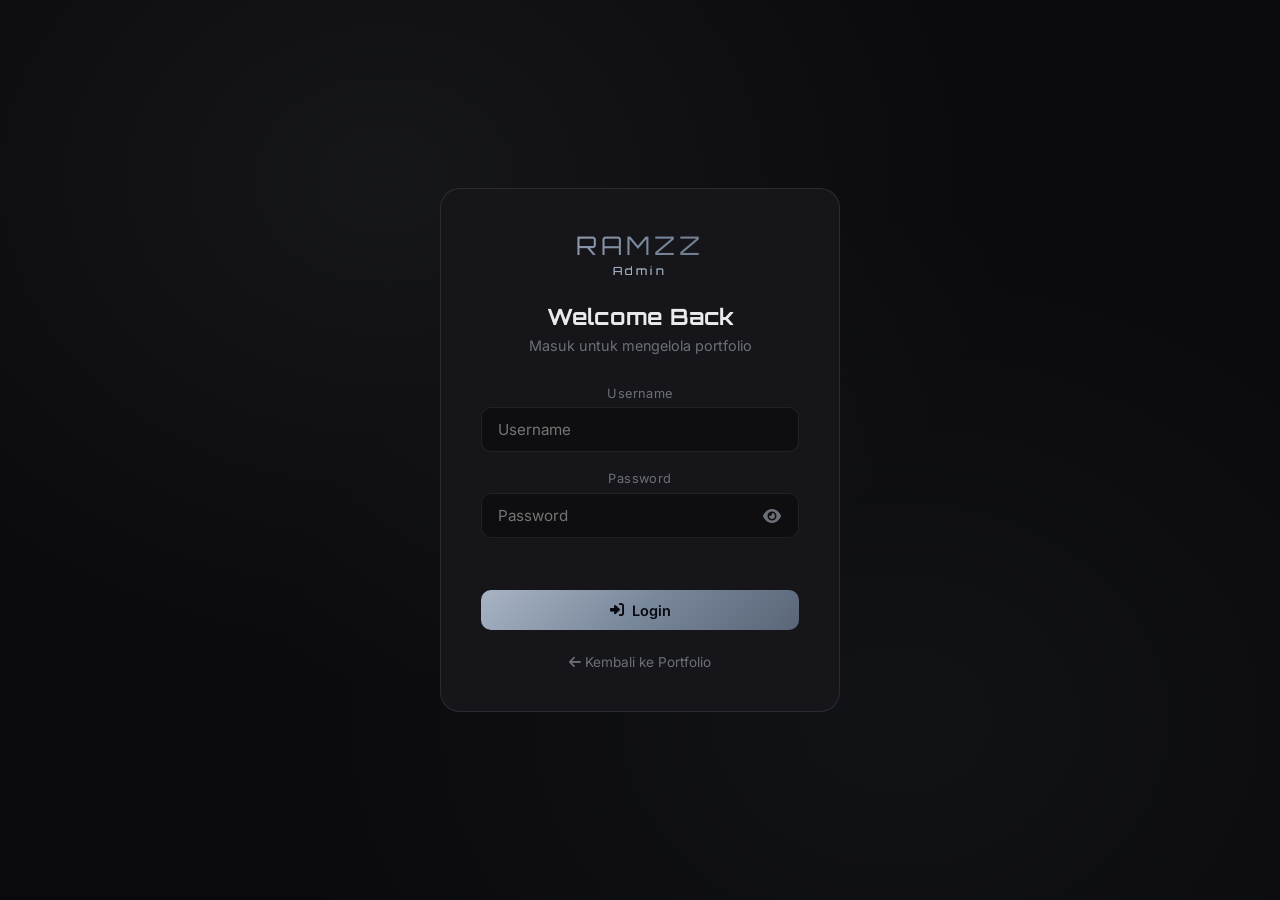
<file: admin.html>
<!DOCTYPE html>
<html lang="id">
<head>
  <meta charset="UTF-8">
  <meta name="viewport" content="width=device-width, initial-scale=1.0">
  <title>RAMZZ Admin Panel</title>
  <link rel="preconnect" href="https://fonts.googleapis.com">
  <link rel="preconnect" href="https://fonts.gstatic.com" crossorigin>
  <link href="https://fonts.googleapis.com/css2?family=Orbitron:wght@400;500;600;700&family=Inter:wght@300;400;500;600;700&display=swap" rel="stylesheet">
  <link rel="stylesheet" href="https://cdnjs.cloudflare.com/ajax/libs/font-awesome/6.5.1/css/all.min.css">
  <link rel="stylesheet" href="admin.css">



</head>
<body class="admin-page">
  <!-- Login Screen -->
  <div id="loginScreen" class="login-screen">
    <div class="login-box">
      <div class="login-logo">RAMZZ<span>Admin</span></div>
      <h1>Welcome Back</h1>
      <p>Masuk untuk mengelola portfolio</p>
      <form id="loginForm">
        <div class="form-group">
          <label>Username</label>
          <input type="text" id="loginUser" placeholder="Username" required autocomplete="username">
        </div>
        <div class="form-group">
          <label>Password</label>
          <div class="password-wrap">
            <input type="password" id="loginPass" placeholder="Password" required autocomplete="current-password">
            <button type="button" class="eye-btn" id="togglePass" aria-label="Show password">
              <i class="fas fa-eye" id="eyeIcon"></i>
            </button>
          </div>
        </div>
        <div class="login-error" id="loginError"></div>
        <button type="submit" class="btn btn-primary btn-full">
          <i class="fas fa-sign-in-alt"></i> Login
        </button>
      </form>
      
      <a href="index.html" class="back-link"><i class="fas fa-arrow-left"></i> Kembali ke Portfolio</a>
    </div>
  </div>

  <!-- Admin Dashboard -->
  <div id="adminDashboard" class="admin-dashboard" style="display:none;">
    <aside class="sidebar">
      <div class="sidebar-header">
        <div class="sidebar-logo">RAMZZ<span>Admin</span></div>
      </div>
      <nav class="sidebar-nav">
        <button class="nav-item active" data-section="dashboard">
          <i class="fas fa-th-large"></i> Dashboard
        </button>
        <button class="nav-item" data-section="profile">
          <i class="fas fa-user"></i> Profil & Foto
        </button>
        <button class="nav-item" data-section="content">
          <i class="fas fa-edit"></i> Konten Teks
        </button>
        <button class="nav-item" data-section="projects">
          <i class="fas fa-folder-open"></i> Projects
        </button>
        <button class="nav-item" data-section="skills">
          <i class="fas fa-code"></i> Skills
        </button>
        <button class="nav-item" data-section="experience">
          <i class="fas fa-briefcase"></i> Experience
        </button>
        <button class="nav-item" data-section="settings">
          <i class="fas fa-cog"></i> Settings
        </button>
      </nav>
      <div class="sidebar-footer">
        <a href="index.html" class="btn-view-site" target="_blank">
          <i class="fas fa-external-link-alt"></i> Lihat Website
        </a>
        <button id="logoutBtn" class="btn-logout">
          <i class="fas fa-sign-out-alt"></i> Logout
        </button>
      </div>
    </aside>

    <main class="main-content">
      <header class="topbar">
        <h1 id="pageTitle">Dashboard</h1>
        <div class="topbar-actions">
          <button id="saveBtn" class="btn btn-primary">
            <i class="fas fa-save"></i> Simpan Semua
          </button>
        </div>
      </header>

      <!-- DASHBOARD -->
      <section id="sec-dashboard" class="section active">
        <div class="stats-grid">
          <div class="stat-card">
            <div class="stat-icon"><i class="fas fa-folder"></i></div>
            <div class="stat-info">
              <span class="stat-value" id="statProjects">0</span>
              <span class="stat-label">Projects</span>
            </div>
          </div>
          <div class="stat-card">
            <div class="stat-icon"><i class="fas fa-code"></i></div>
            <div class="stat-info">
              <span class="stat-value" id="statSkills">0</span>
              <span class="stat-label">Skills</span>
            </div>
          </div>
          <div class="stat-card">
            <div class="stat-icon"><i class="fas fa-briefcase"></i></div>
            <div class="stat-info">
              <span class="stat-value" id="statExp">0</span>
              <span class="stat-label">Experience</span>
            </div>
          </div>
          <div class="stat-card">
            <div class="stat-icon"><i class="fas fa-image"></i></div>
            <div class="stat-info">
              <span class="stat-value" id="statPhotos">0</span>
              <span class="stat-label">Foto Terupload</span>
            </div>
          </div>
        </div>
        <div class="card">
          <h3>Quick Tips</h3>
          <ul class="tips-list">
            <li><i class="fas fa-check"></i> Upload foto profil di menu <strong>Profil & Foto</strong></li>
            <li><i class="fas fa-check"></i> Tambah/edit/hapus project lengkap dengan gambar di menu <strong>Projects</strong></li>
            <li><i class="fas fa-check"></i> Semua perubahan disimpan langsung ke Firebase Realtime Database</li>
            <li><i class="fas fa-check"></i> Klik <strong>Simpan Semua</strong> setelah edit, lalu buka website untuk melihat hasil</li>
          </ul>
        </div>
      </section>

      <!-- PROFILE -->
      <section id="sec-profile" class="section">
        <div class="card">
          <h3>Foto Profil</h3>
          <div class="profile-upload">
            <div class="profile-preview" id="profilePreview">
              <i class="fas fa-user-astronaut"></i>
            </div>
            <div class="profile-actions">
              <label class="btn btn-outline">
                <i class="fas fa-upload"></i> Upload Foto
                <input type="file" id="profileInput" accept="image/*" hidden>
              </label>
              <button class="btn btn-danger-outline" id="removeProfileBtn">
                <i class="fas fa-trash"></i> Hapus Foto
              </button>
              <p class="hint">Format: JPG, PNG, WebP. Max disarankan 1MB.</p>
            </div>
          </div>
        </div>
        <div class="card">
          <h3>Info Profil</h3>
          <div class="form-row">
            <div class="form-group">
              <label>Nama Tampilan</label>
              <input type="text" id="editDisplayName" placeholder="Ramzz">
            </div>
            <div class="form-group">
              <label>Title / Jabatan</label>
              <input type="text" id="editJobTitle" placeholder="Full-Stack Developer">
            </div>
          </div>
        </div>
      </section>

      <!-- CONTENT -->
      <section id="sec-content" class="section">
        <div class="card">
          <h3>Kata Sambutan (Loading Screen)</h3>
          <div class="form-group">
            <label>Baris 1 (contoh: Halo,)</label>
            <input type="text" id="editWelcomeLine" placeholder="Halo,">
          </div>
          <div class="form-group">
            <label>Judul besar</label>
            <input type="text" id="editWelcomeName" placeholder="Welcome to RAMZZ">
          </div>
          <div class="form-group">
            <label>Subtitle kecil</label>
            <input type="text" id="editWelcomeSub" placeholder="Portfolio & Creative Space">
          </div>
        </div>
        <div class="card">
          <h3>Hero Section</h3>
          <div class="form-group">
            <label>Subtitle (teks di bawah judul)</label>
            <textarea id="editHeroSubtitle" rows="2"></textarea>
          </div>
        </div>
        <div class="card">
          <h3>About Section</h3>
          <div class="form-group">
            <label>Judul About</label>
            <input type="text" id="editAboutTitle">
          </div>
          <div class="form-group">
            <label>Deskripsi About</label>
            <textarea id="editAboutText" rows="5"></textarea>
          </div>
        </div>
        <div class="card">
          <h3>Contact Info</h3>
          <div class="form-row">
            <div class="form-group">
              <label>Email</label>
              <input type="email" id="editEmail">
            </div>
            <div class="form-group">
              <label>Lokasi</label>
              <input type="text" id="editLocation">
            </div>
          </div>
        </div>
        <div class="card">
          <h3>Social Media Links</h3>
          <div class="form-group">
            <label>Instagram</label>
            <input type="url" id="editSocialIg" placeholder="https://instagram.com/vrnjrzkyramadhn">
          </div>
          <div class="form-group">
            <label>TikTok</label>
            <input type="url" id="editSocialTt" placeholder="https://www.tiktok.com/@vrnjrzkyramadhn">
          </div>
          <div class="form-group">
            <label>GitHub</label>
            <input type="url" id="editSocialGh" placeholder="https://github.com/Rama-010909">
          </div>
        </div>
        <div class="card">
          <h3>Stats (Angka di Hero)</h3>
          <div class="form-row three">
            <div class="form-group">
              <label>Jumlah Projects</label>
              <input type="number" id="editStatProjects" min="0">
            </div>
            <div class="form-group">
              <label>Tahun Experience</label>
              <input type="number" id="editStatYears" min="0">
            </div>
            <div class="form-group">
              <label>Happy Clients</label>
              <input type="number" id="editStatClients" min="0">
            </div>
          </div>
        </div>
      </section>

      <!-- PROJECTS -->
      <section id="sec-projects" class="section">
        <div class="section-toolbar">
          <h3>Kelola Projects</h3>
          <button class="btn btn-primary" id="addProjectBtn">
            <i class="fas fa-plus"></i> Tambah Project
          </button>
        </div>
        <div id="projectsList" class="items-list"></div>
      </section>

      <!-- SKILLS -->
      <section id="sec-skills" class="section">
        <div class="section-toolbar">
          <h3>Kelola Skills</h3>
          <button class="btn btn-primary" id="addSkillBtn">
            <i class="fas fa-plus"></i> Tambah Skill
          </button>
        </div>
        <div id="skillsList" class="items-list"></div>
      </section>

      <!-- EXPERIENCE -->
      <section id="sec-experience" class="section">
        <div class="section-toolbar">
          <h3>Kelola Experience</h3>
          <button class="btn btn-primary" id="addExpBtn">
            <i class="fas fa-plus"></i> Tambah Experience
          </button>
        </div>
        <div id="expList" class="items-list"></div>
      </section>

      <!-- SETTINGS -->
      <section id="sec-settings" class="section">
        <div class="card">
          <h3>Ganti Username & Password</h3>
          <div class="form-row">
            <div class="form-group">
              <label>Username Baru</label>
              <input type="text" id="newUsername" placeholder="Kosongkan jika tidak diubah">
            </div>
            <div class="form-group">
              <label>Password Baru</label>
              <input type="password" id="newPassword" placeholder="Kosongkan jika tidak diubah">
            </div>
          </div>
          <button class="btn btn-primary" id="updateCredsBtn">
            <i class="fas fa-key"></i> Update Credentials
          </button>
        </div>
        <div class="card danger-zone">
          <h3>Danger Zone</h3>
          <p>Reset semua data (teks, project, skill, foto) kembali ke default.</p>
          <button class="btn btn-danger" id="resetDataBtn">
            <i class="fas fa-exclamation-triangle"></i> Reset Semua Data
          </button>
        </div>
      </section>
    </main>
  </div>

  <!-- Project Edit Modal -->
  <div class="modal-overlay" id="projectModal">
    <div class="modal modal-lg">
      <div class="modal-header">
        <h2 id="projectModalTitle">Tambah Project</h2>
        <button class="modal-close" id="closeProjectModal">&times;</button>
      </div>
      <div class="modal-body">
        <input type="hidden" id="editProjectId">
        <div class="form-group">
          <label>Judul Project</label>
          <input type="text" id="editProjectTitle" placeholder="Nama project">
        </div>
        <div class="form-row">
          <div class="form-group">
            <label>Kategori</label>
            <select id="editProjectCategory">
              <option value="web">Website</option>
              <option value="canva">Canva</option>
              <option value="app">App</option>
              <option value="design">Design</option>
            </select>
          </div>
          <div class="form-group">
            <label>Icon (Font Awesome class)</label>
            <input type="text" id="editProjectIcon" placeholder="fas fa-star">
          </div>
        </div>
        <div class="form-group">
          <label>Deskripsi</label>
          <textarea id="editProjectDesc" rows="3" placeholder="Deskripsi singkat project"></textarea>
        </div>
        <div class="form-group">
          <label>Tags (pisahkan dengan koma)</label>
          <input type="text" id="editProjectTags" placeholder="React, Node, Canva">
        </div>
        <div class="form-group">
          <label>Link Project (wajib — website / Canva / dll)</label>
          <input type="url" id="editProjectLink" placeholder="https://..." required>
          <small style="color:var(--text3);font-size:0.8rem;">Cukup isi link. Foto opsional, tidak wajib.</small>
        </div>
        <div class="form-group">
          <label>Gambar Project (opsional)</label>
          <div class="image-upload-area">
            <div class="image-preview" id="projectImagePreview">
              <i class="fas fa-image"></i>
              <span>Opsional — boleh dikosongkan</span>
            </div>
            <div class="image-upload-btns">
              <label class="btn btn-outline btn-sm">
                <i class="fas fa-upload"></i> Upload
                <input type="file" id="projectImageInput" accept="image/*" hidden>
              </label>
              <button type="button" class="btn btn-danger-outline btn-sm" id="removeProjectImageBtn">
                <i class="fas fa-trash"></i> Hapus
              </button>
            </div>
          </div>
        </div>
      </div>
      <div class="modal-footer">
        <button class="btn btn-ghost" id="cancelProjectBtn">Batal</button>
        <button class="btn btn-primary" id="saveProjectBtn">
          <i class="fas fa-save"></i> Simpan Project
        </button>
      </div>
    </div>
  </div>

  <!-- Toast -->
  <div class="toast" id="toast"></div>

  <script src="admin.js"></script>

<script id="ramzz-final-menu-script">
(function(){
  const toggle=document.getElementById("ramzzMenuToggle");
  const menu=document.getElementById("ramzzSideMenu");
  const close=document.getElementById("ramzzMenuClose");
  const backdrop=document.getElementById("ramzzMenuBackdrop");
  if(!toggle||!menu)return;
  function openMenu(){
    menu.classList.add("open");backdrop&&backdrop.classList.add("open");
    toggle.setAttribute("aria-expanded","true");menu.setAttribute("aria-hidden","false");
  }
  function closeMenu(){
    menu.classList.remove("open");backdrop&&backdrop.classList.remove("open");
    toggle.setAttribute("aria-expanded","false");menu.setAttribute("aria-hidden","true");
  }
  toggle.addEventListener("click",openMenu);
  close&&close.addEventListener("click",closeMenu);
  backdrop&&backdrop.addEventListener("click",closeMenu);
  menu.querySelectorAll("a").forEach(a=>a.addEventListener("click",function(e){
    const target=document.querySelector(this.getAttribute("href"));
    if(target){e.preventDefault();closeMenu();target.scrollIntoView({behavior:"smooth",block:"start"});}
  }));
})();
</script>

</body>
</html>
</file>
<file: admin.css>
:root {
  --bg: #0a0a0c;
  --bg-sidebar: #101012;
  --bg-card: #16161a;
  --bg-input: #0e0e10;
  --border: rgba(160, 170, 185, 0.15);
  --cyan: #a8b4c4;
  --purple: #7a889c;
  --pink: #9aa3b2;
  --text: #e8eaed;
  --text2: #9aa0a8;
  --text3: #6b7078;
  --gradient: linear-gradient(135deg, #a8b4c4, #7a889c, #5a6678);
  --font-d: 'Orbitron', sans-serif;
  --font-b: 'Inter', sans-serif;
}

* { margin: 0; padding: 0; box-sizing: border-box; }

body {
  font-family: var(--font-b);
  background: var(--bg);
  color: var(--text);
  min-height: 100vh;
}

/* ========== LOGIN ========== */
.login-screen {
  min-height: 100vh;
  display: flex;
  align-items: center;
  justify-content: center;
  background: radial-gradient(ellipse at 30% 20%, rgba(160,170,185,0.08), transparent 50%),
              radial-gradient(ellipse at 70% 80%, rgba(107,122,148,0.08), transparent 50%),
              var(--bg);
  padding: 2rem;
}

.login-box {
  background: var(--bg-card);
  border: 1px solid var(--border);
  border-radius: 20px;
  padding: 2.5rem;
  width: 100%;
  max-width: 400px;
  text-align: center;
}

.login-logo {
  font-family: var(--font-d);
  font-size: 1.6rem;
  letter-spacing: 0.15em;
  margin-bottom: 1.5rem;
  background: var(--gradient);
  -webkit-background-clip: text;
  -webkit-text-fill-color: transparent;
}

.login-logo span {
  display: block;
  font-size: 0.7rem;
  letter-spacing: 0.3em;
  color: var(--cyan);
  -webkit-text-fill-color: var(--cyan);
  margin-top: 0.2rem;
}

.login-box h1 {
  font-family: var(--font-d);
  font-size: 1.4rem;
  margin-bottom: 0.4rem;
}

.login-box > p {
  color: var(--text3);
  font-size: 0.9rem;
  margin-bottom: 2rem;
}

.login-error {
  color: var(--pink);
  font-size: 0.85rem;
  min-height: 1.3rem;
  margin-bottom: 0.8rem;
}

.login-hint {
  color: var(--text3);
  font-size: 0.8rem;
  margin-top: 1.2rem;
}

.back-link {
  display: inline-block;
  margin-top: 1.5rem;
  color: var(--text3);
  text-decoration: none;
  font-size: 0.85rem;
  transition: color 0.3s;
}

.back-link:hover { color: var(--cyan); }

/* ========== DASHBOARD LAYOUT ========== */
.admin-dashboard {
  display: flex;
  min-height: 100vh;
}

.sidebar {
  width: 260px;
  background: var(--bg-sidebar);
  border-right: 1px solid var(--border);
  display: flex;
  flex-direction: column;
  position: fixed;
  top: 0; left: 0; bottom: 0;
  z-index: 100;
}

.sidebar-header {
  padding: 1.5rem;
  border-bottom: 1px solid var(--border);
}

.sidebar-logo {
  font-family: var(--font-d);
  font-size: 1.3rem;
  letter-spacing: 0.12em;
  background: var(--gradient);
  -webkit-background-clip: text;
  -webkit-text-fill-color: transparent;
}

.sidebar-logo span {
  display: block;
  font-size: 0.65rem;
  letter-spacing: 0.25em;
  color: var(--cyan);
  -webkit-text-fill-color: var(--cyan);
  margin-top: 0.15rem;
}

.sidebar-nav {
  flex: 1;
  padding: 1rem 0.8rem;
  display: flex;
  flex-direction: column;
  gap: 0.3rem;
  overflow-y: auto;
}

.nav-item {
  display: flex;
  align-items: center;
  gap: 0.8rem;
  padding: 0.85rem 1rem;
  background: transparent;
  border: none;
  border-radius: 10px;
  color: var(--text2);
  font-size: 0.9rem;
  cursor: pointer;
  transition: all 0.25s;
  text-align: left;
  font-family: var(--font-b);
}

.nav-item:hover { background: rgba(160,170,185,0.06); color: var(--text); }
.nav-item.active { background: rgba(160,170,185,0.12); color: var(--cyan); }
.nav-item i { width: 20px; text-align: center; }

.sidebar-footer {
  padding: 1rem;
  border-top: 1px solid var(--border);
  display: flex;
  flex-direction: column;
  gap: 0.5rem;
}

.btn-view-site, .btn-logout {
  display: flex;
  align-items: center;
  gap: 0.6rem;
  padding: 0.75rem 1rem;
  border-radius: 10px;
  font-size: 0.85rem;
  cursor: pointer;
  text-decoration: none;
  border: none;
  font-family: var(--font-b);
  transition: all 0.25s;
}

.btn-view-site {
  background: rgba(160,170,185,0.08);
  color: var(--cyan);
  border: 1px solid rgba(160,170,185,0.2);
}

.btn-view-site:hover { background: rgba(160,170,185,0.15); }

.btn-logout {
  background: rgba(255,45,149,0.08);
  color: var(--pink);
  border: 1px solid rgba(255,45,149,0.2);
}

.btn-logout:hover { background: rgba(255,45,149,0.15); }

/* Main */
.main-content {
  margin-left: 260px;
  flex: 1;
  padding: 0;
  min-height: 100vh;
}

.topbar {
  display: flex;
  align-items: center;
  justify-content: space-between;
  padding: 1.2rem 2rem;
  border-bottom: 1px solid var(--border);
  background: rgba(8,8,16,0.9);
  backdrop-filter: blur(10px);
  position: sticky;
  top: 0;
  z-index: 50;
}

.topbar h1 {
  font-family: var(--font-d);
  font-size: 1.3rem;
  letter-spacing: 0.05em;
}

.section {
  display: none;
  padding: 2rem;
  animation: fadeIn 0.3s ease;
}

.section.active { display: block; }

@keyframes fadeIn {
  from { opacity: 0; transform: translateY(8px); }
  to { opacity: 1; transform: translateY(0); }
}

/* Cards & Forms */
.card {
  background: var(--bg-card);
  border: 1px solid var(--border);
  border-radius: 16px;
  padding: 1.5rem;
  margin-bottom: 1.5rem;
}

.card h3 {
  font-size: 1.05rem;
  color: var(--cyan);
  margin-bottom: 1.2rem;
  font-weight: 600;
}

.form-group {
  margin-bottom: 1.2rem;
}

.form-group label {
  display: block;
  font-size: 0.8rem;
  color: var(--text3);
  margin-bottom: 0.4rem;
  letter-spacing: 0.03em;
}

.form-group input,
.form-group textarea,
.form-group select {
  width: 100%;
  padding: 0.75rem 1rem;
  background: var(--bg-input);
  border: 1px solid rgba(255,255,255,0.08);
  border-radius: 10px;
  color: var(--text);
  font-size: 0.95rem;
  font-family: var(--font-b);
  outline: none;
  transition: border-color 0.25s;
}

.form-group input:focus,
.form-group textarea:focus,
.form-group select:focus {
  border-color: var(--cyan);
}

.form-group textarea { resize: vertical; min-height: 80px; }

.form-row {
  display: grid;
  grid-template-columns: 1fr 1fr;
  gap: 1rem;
}

.form-row.three {
  grid-template-columns: 1fr 1fr 1fr;
}

/* Buttons */
.btn {
  display: inline-flex;
  align-items: center;
  gap: 0.5rem;
  padding: 0.7rem 1.4rem;
  border-radius: 10px;
  font-size: 0.9rem;
  font-weight: 600;
  cursor: pointer;
  border: none;
  font-family: var(--font-b);
  transition: all 0.25s;
  text-decoration: none;
}

.btn-primary {
  background: var(--gradient);
  color: #080810;
}

.btn-primary:hover { opacity: 0.9; transform: translateY(-1px); }

.btn-outline {
  background: transparent;
  color: var(--cyan);
  border: 1px solid var(--cyan);
}

.btn-outline:hover { background: rgba(160,170,185,0.1); }

.btn-danger {
  background: rgba(255,45,149,0.15);
  color: var(--pink);
  border: 1px solid var(--pink);
}

.btn-danger:hover { background: rgba(255,45,149,0.25); }

.btn-danger-outline {
  background: transparent;
  color: var(--pink);
  border: 1px solid rgba(255,45,149,0.4);
}

.btn-danger-outline:hover { background: rgba(255,45,149,0.1); }

.btn-ghost {
  background: transparent;
  color: var(--text2);
  border: 1px solid rgba(255,255,255,0.1);
}

.btn-ghost:hover { border-color: var(--text2); color: var(--text); }

.btn-full { width: 100%; justify-content: center; }
.btn-sm { padding: 0.45rem 0.9rem; font-size: 0.8rem; }

/* Stats */
.stats-grid {
  display: grid;
  grid-template-columns: repeat(4, 1fr);
  gap: 1rem;
  margin-bottom: 1.5rem;
}

.stat-card {
  background: var(--bg-card);
  border: 1px solid var(--border);
  border-radius: 14px;
  padding: 1.3rem;
  display: flex;
  align-items: center;
  gap: 1rem;
}

.stat-icon {
  width: 48px; height: 48px;
  border-radius: 12px;
  background: rgba(160,170,185,0.1);
  display: flex;
  align-items: center;
  justify-content: center;
  color: var(--cyan);
  font-size: 1.2rem;
}

.stat-value {
  font-family: var(--font-d);
  font-size: 1.5rem;
  display: block;
}

.stat-label {
  font-size: 0.8rem;
  color: var(--text3);
}

.tips-list {
  list-style: none;
  display: flex;
  flex-direction: column;
  gap: 0.8rem;
}

.tips-list li {
  display: flex;
  align-items: flex-start;
  gap: 0.7rem;
  color: var(--text2);
  font-size: 0.9rem;
}

.tips-list i { color: var(--cyan); margin-top: 0.2rem; }

/* Profile Upload */
.profile-upload {
  display: flex;
  align-items: center;
  gap: 2rem;
  flex-wrap: wrap;
}

.profile-preview {
  width: 140px; height: 140px;
  border-radius: 20px;
  background: rgba(160,170,185,0.08);
  border: 2px dashed rgba(160,170,185,0.3);
  display: flex;
  align-items: center;
  justify-content: center;
  font-size: 3rem;
  color: var(--cyan);
  overflow: hidden;
  background-size: cover;
  background-position: center;
}

.profile-preview img {
  width: 100%; height: 100%;
  object-fit: cover;
}

.profile-actions {
  display: flex;
  flex-direction: column;
  gap: 0.7rem;
}

.hint {
  font-size: 0.8rem;
  color: var(--text3);
}

/* Items List (Projects, Skills, Exp) */
.section-toolbar {
  display: flex;
  justify-content: space-between;
  align-items: center;
  margin-bottom: 1.2rem;
}

.section-toolbar h3 {
  font-size: 1.1rem;
  color: var(--cyan);
}

.items-list {
  display: flex;
  flex-direction: column;
  gap: 0.8rem;
}

.item-card {
  background: var(--bg-card);
  border: 1px solid var(--border);
  border-radius: 14px;
  padding: 1.2rem;
  display: flex;
  align-items: center;
  gap: 1.2rem;
  transition: border-color 0.25s;
}

.item-card:hover { border-color: rgba(160,170,185,0.3); }

.item-thumb {
  width: 70px; height: 70px;
  border-radius: 12px;
  background: rgba(160,170,185,0.08);
  display: flex;
  align-items: center;
  justify-content: center;
  font-size: 1.5rem;
  color: var(--cyan);
  flex-shrink: 0;
  overflow: hidden;
  background-size: cover;
  background-position: center;
}

.item-thumb img {
  width: 100%; height: 100%;
  object-fit: cover;
}

.item-info {
  flex: 1;
  min-width: 0;
}

.item-info h4 {
  font-size: 1rem;
  margin-bottom: 0.25rem;
  white-space: nowrap;
  overflow: hidden;
  text-overflow: ellipsis;
}

.item-info p {
  font-size: 0.85rem;
  color: var(--text3);
  white-space: nowrap;
  overflow: hidden;
  text-overflow: ellipsis;
}

.item-badge {
  display: inline-block;
  padding: 0.15rem 0.6rem;
  background: rgba(107,122,148,0.15);
  color: var(--purple);
  border-radius: 6px;
  font-size: 0.75rem;
  margin-top: 0.3rem;
}

.item-actions {
  display: flex;
  gap: 0.4rem;
  flex-shrink: 0;
}

.item-actions button {
  width: 36px; height: 36px;
  border-radius: 8px;
  border: none;
  cursor: pointer;
  display: flex;
  align-items: center;
  justify-content: center;
  transition: all 0.2s;
  font-size: 0.9rem;
}

.btn-edit {
  background: rgba(160,170,185,0.1);
  color: var(--cyan);
}

.btn-edit:hover { background: rgba(160,170,185,0.2); }

.btn-delete {
  background: rgba(255,45,149,0.1);
  color: var(--pink);
}

.btn-delete:hover { background: rgba(255,45,149,0.2); }

/* Skill / Exp simpler cards */
.skill-item, .exp-item {
  background: var(--bg-card);
  border: 1px solid var(--border);
  border-radius: 12px;
  padding: 1rem 1.2rem;
  display: flex;
  align-items: center;
  gap: 1rem;
}

.skill-item input, .exp-item input {
  flex: 1;
  padding: 0.5rem 0.8rem;
  background: var(--bg-input);
  border: 1px solid rgba(255,255,255,0.08);
  border-radius: 8px;
  color: var(--text);
  font-size: 0.9rem;
  font-family: var(--font-b);
  outline: none;
}

.skill-item input:focus, .exp-item input:focus {
  border-color: var(--cyan);
}

.skill-item input[type="number"] { max-width: 80px; }

/* Modal */
.modal-overlay {
  position: fixed;
  inset: 0;
  background: rgba(0,0,0,0.7);
  backdrop-filter: blur(8px);
  z-index: 1000;
  display: flex;
  align-items: center;
  justify-content: center;
  opacity: 0;
  visibility: hidden;
  transition: all 0.25s;
  padding: 1rem;
}

.modal-overlay.active {
  opacity: 1;
  visibility: visible;
}

.modal {
  background: var(--bg-card);
  border: 1px solid var(--border);
  border-radius: 18px;
  width: 100%;
  max-width: 520px;
  max-height: 90vh;
  overflow-y: auto;
  transform: scale(0.95) translateY(10px);
  transition: all 0.25s;
}

.modal-overlay.active .modal {
  transform: scale(1) translateY(0);
}

.modal-lg { max-width: 600px; }

.modal-header {
  display: flex;
  justify-content: space-between;
  align-items: center;
  padding: 1.3rem 1.5rem;
  border-bottom: 1px solid var(--border);
}

.modal-header h2 {
  font-family: var(--font-d);
  font-size: 1.15rem;
}

.modal-close {
  background: none;
  border: none;
  color: var(--text3);
  font-size: 1.5rem;
  cursor: pointer;
  line-height: 1;
}

.modal-close:hover { color: var(--pink); }

.modal-body { padding: 1.5rem; }

.modal-footer {
  display: flex;
  justify-content: flex-end;
  gap: 0.7rem;
  padding: 1rem 1.5rem;
  border-top: 1px solid var(--border);
}

/* Image upload in modal */
.image-upload-area {
  display: flex;
  align-items: center;
  gap: 1.2rem;
  flex-wrap: wrap;
}

.image-preview {
  width: 120px; height: 90px;
  border-radius: 12px;
  background: rgba(160,170,185,0.06);
  border: 2px dashed rgba(160,170,185,0.25);
  display: flex;
  flex-direction: column;
  align-items: center;
  justify-content: center;
  gap: 0.3rem;
  color: var(--text3);
  font-size: 0.75rem;
  overflow: hidden;
  background-size: cover;
  background-position: center;
}

.image-preview i { font-size: 1.5rem; color: var(--cyan); }

.image-preview.has-image {
  border-style: solid;
}

.image-upload-btns {
  display: flex;
  flex-direction: column;
  gap: 0.5rem;
}

/* Danger zone */
.danger-zone {
  border-color: rgba(255,45,149,0.25);
}

.danger-zone h3 { color: var(--pink); }

.danger-zone p {
  color: var(--text3);
  font-size: 0.9rem;
  margin-bottom: 1rem;
}

/* Toast */
.toast {
  position: fixed;
  bottom: 2rem;
  right: 2rem;
  padding: 0.9rem 1.4rem;
  background: var(--bg-card);
  border: 1px solid var(--cyan);
  border-radius: 12px;
  font-size: 0.9rem;
  z-index: 2000;
  transform: translateY(80px);
  opacity: 0;
  transition: all 0.35s cubic-bezier(0.16,1,0.3,1);
  box-shadow: 0 10px 30px rgba(0,0,0,0.4);
}

.toast.show {
  transform: translateY(0);
  opacity: 1;
}

.toast.error { border-color: var(--pink); }

/* Responsive */
@media (max-width: 900px) {
  .sidebar {
    width: 70px;
  }
  .sidebar-logo span,
  .nav-item span,
  .nav-item { font-size: 0; gap: 0; justify-content: center; }
  .nav-item i { font-size: 1.1rem; }
  .sidebar-logo { font-size: 0.9rem; text-align: center; }
  .btn-view-site, .btn-logout { font-size: 0; justify-content: center; gap: 0; }
  .btn-view-site i, .btn-logout i { font-size: 1rem; }
  .main-content { margin-left: 70px; }
  .stats-grid { grid-template-columns: 1fr 1fr; }
  .form-row, .form-row.three { grid-template-columns: 1fr; }
}

@media (max-width: 600px) {
  .topbar { padding: 1rem; flex-wrap: wrap; gap: 0.8rem; }
  .section { padding: 1rem; }
  .stats-grid { grid-template-columns: 1fr; }
  .item-card { flex-wrap: wrap; }
  .profile-upload { flex-direction: column; align-items: flex-start; }
}

/* Password eye toggle */
.password-wrap {
  position: relative;
  display: flex;
  align-items: center;
}

.password-wrap input {
  width: 100%;
  padding-right: 3rem;
}

.eye-btn {
  position: absolute;
  right: 0.7rem;
  top: 50%;
  transform: translateY(-50%);
  background: none;
  border: none;
  color: var(--text3);
  cursor: pointer;
  padding: 0.4rem;
  font-size: 1rem;
  transition: color 0.25s;
  display: flex;
  align-items: center;
  justify-content: center;
}

.eye-btn:hover {
  color: var(--cyan);
}

.eye-btn.active {
  color: var(--accent, var(--cyan));
}


/* The public portfolio hamburger must never appear on the admin/login page. */
.ramzz-menu-toggle,.ramzz-side-menu,.ramzz-menu-backdrop{display:none !important;}
</file>
